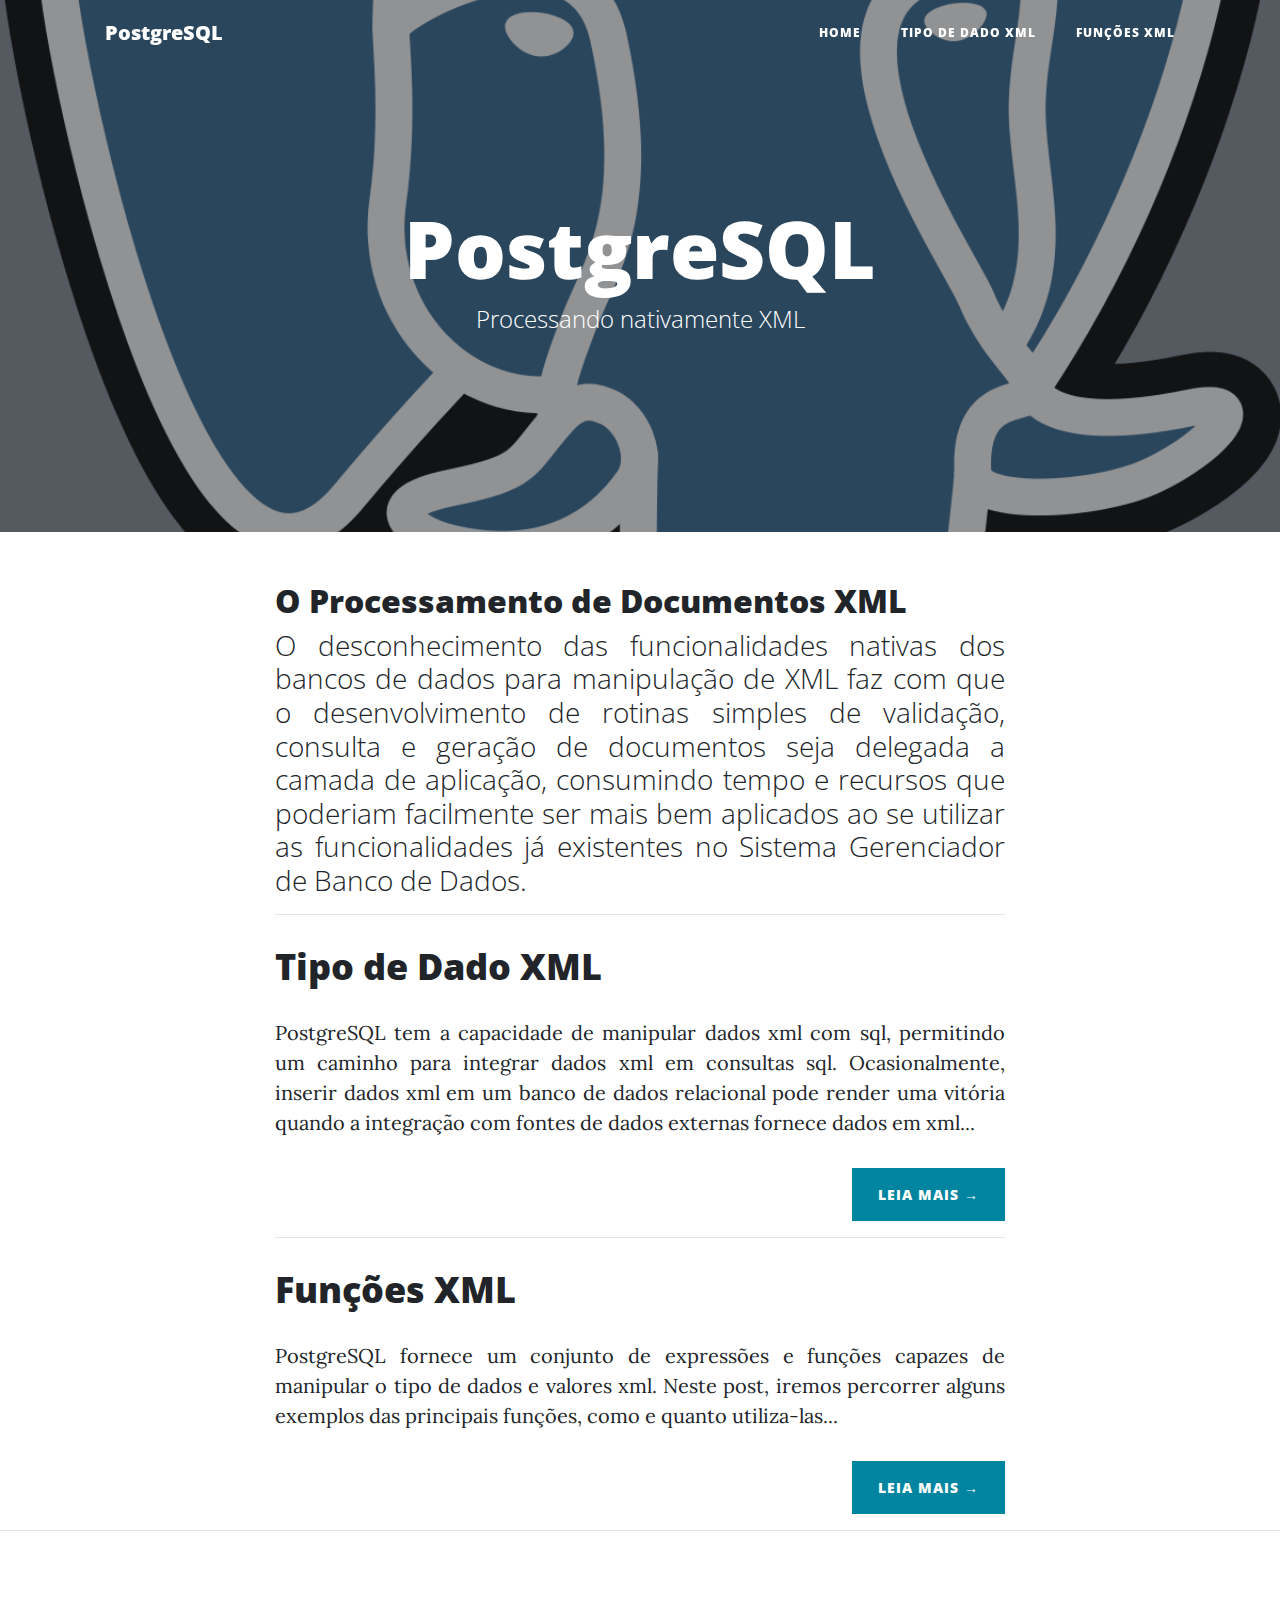
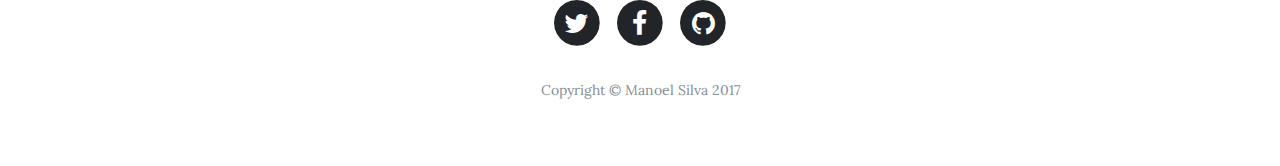
<file: index.html>
<!DOCTYPE html>
<html lang="en">

<head>

  <meta charset="utf-8">
  <meta name="viewport" content="width=device-width, initial-scale=1, shrink-to-fit=no">
  <meta name="description" content="">
  <meta name="author" content="">

  <title>PostgreSQL - XML</title>
  <link rel="icon" href="img/postgre-banner.png">

  <!-- Bootstrap core CSS -->
  <link href="vendor/bootstrap/css/bootstrap.min.css" rel="stylesheet">

  <!-- Custom fonts for this template -->
  <link href="vendor/font-awesome/css/font-awesome.min.css" rel="stylesheet" type="text/css">
  <link href='https://fonts.googleapis.com/css?family=Lora:400,700,400italic,700italic' rel='stylesheet' type='text/css'>
  <link href='https://fonts.googleapis.com/css?family=Open+Sans:300italic,400italic,600italic,700italic,800italic,400,300,600,700,800'
    rel='stylesheet' type='text/css'>

  <!-- Custom styles for this template -->
  <link href="css/blog.css" rel="stylesheet">

</head>

<body>

  <!-- Navigation -->
  <nav class="navbar navbar-expand-lg navbar-light fixed-top" id="mainNav">
    <div class="container">
      <a class="navbar-brand" href="https://www.postgresql.org/docs/10/static/index.html">PostgreSQL</a>
      <button class="navbar-toggler navbar-toggler-right" type="button" data-toggle="collapse" data-target="#navbarResponsive"
        aria-controls="navbarResponsive" aria-expanded="false" aria-label="Toggle navigation">
        Menu
        <i class="fa fa-bars"></i>
      </button>
      <div class="collapse navbar-collapse" id="navbarResponsive">
        <ul class="navbar-nav ml-auto">
          <li class="nav-item">
            <a class="nav-link" href="index.html">Home</a>
          </li>
          <li class="nav-item">
            <a class="nav-link" href="tipo-de-dado-xml.html">Tipo de dado XML</a>
          </li>
          <li class="nav-item">
            <a class="nav-link" href="funcoes-xml.html">Funções XML</a>
          </li>
        </ul>
      </div>
    </div>
  </nav>

  <!-- Page Header -->
  <header class="masthead" style="background-image: url('img/postgre-banner.png')">
    <div class="overlay"></div>
    <div class="container">
      <div class="row">
        <div class="col-lg-8 col-md-10 mx-auto">
          <div class="site-heading">
            <h1>PostgreSQL</h1>
            <span class="subheading">Processando nativamente XML</span>
          </div>
        </div>
      </div>
    </div>
  </header>

  <!-- Main Content -->
  <div class="container">
    <div class="row">
      <div class="col-lg-8 col-md-10 mx-auto post">
        <div class="post-preview">
          <h2 class="post-title">
            O Processamento de Documentos XML
          </h2>
          <h3 class="post-subtitle">
            O desconhecimento das funcionalidades nativas dos bancos de dados para manipulação de XML faz com que o desenvolvimento de
            rotinas simples de validação, consulta e geração de documentos seja delegada a camada de aplicação, consumindo
            tempo e recursos que poderiam facilmente ser mais bem aplicados ao se utilizar as funcionalidades já existentes
            no Sistema Gerenciador de Banco de Dados.
          </h3>
        </div>
        <hr>
        <div class="post-preview">
          <a href="tipo-de-dado-xml.html">
            <h3 class="post-title">
              Tipo de Dado XML
            </h3>
          </a>
          <p>
            PostgreSQL tem a capacidade de manipular dados xml com sql, permitindo um caminho para integrar dados xml em consultas sql.
            Ocasionalmente, inserir dados xml em um banco de dados relacional pode render uma vitória quando a integração
            com fontes de dados externas fornece dados em xml...
          </p>
        </div>
        <div class="clearfix">
          <a class="btn btn-primary float-right" title="Tipo de Dado XML" href="tipo-de-dado-xml.html">Leia mais &rarr;</a>
        </div>
        <hr>
        <div class="post-preview">
          <a href="funcoes-xml.html">
            <h2 class="post-title">
              Funções XML
            </h2>
          </a>
          <p>
            PostgreSQL fornece um conjunto de expressões e funções capazes de manipular o tipo de dados e valores xml. Neste post, iremos
            percorrer alguns exemplos das principais funções, como e quanto utiliza-las...
          </p>
        </div>
        <div class="clearfix">
          <a class="btn btn-primary float-right" title="Funções XML" href="funcoes-xml.html">Leia mais &rarr;</a>
        </div>
      </div>
    </div>
    <a href="#" id="back-to-top" title="Back to top">
      <i class="fa fa-chevron-up"></i>
    </a>
  </div>

  <hr>

  <!-- Footer -->
  <footer>
    <div class="container">
      <div class="row">
        <div class="col-lg-8 col-md-10 mx-auto">
          <ul class="list-inline text-center">
            <li class="list-inline-item">
              <a href="https://twitter.com/manhelsurf">
                <span class="fa-stack fa-lg">
                  <i class="fa fa-circle fa-stack-2x"></i>
                  <i class="fa fa-twitter fa-stack-1x fa-inverse"></i>
                </span>
              </a>
            </li>
            <li class="list-inline-item">
              <a href="https://www.facebook.com/manoel.junior.180">
                <span class="fa-stack fa-lg">
                  <i class="fa fa-circle fa-stack-2x"></i>
                  <i class="fa fa-facebook fa-stack-1x fa-inverse"></i>
                </span>
              </a>
            </li>
            <li class="list-inline-item">
              <a href="https://github.com/manoelsilva">
                <span class="fa-stack fa-lg">
                  <i class="fa fa-circle fa-stack-2x"></i>
                  <i class="fa fa-github fa-stack-1x fa-inverse"></i>
                </span>
              </a>
            </li>
          </ul>
          <p class="copyright text-muted">Copyright &copy; Manoel Silva 2017</p>
        </div>
      </div>
    </div>
  </footer>

  <!-- Bootstrap core JavaScript -->
  <script src="vendor/jquery/jquery.min.js"></script>
  <script src="vendor/bootstrap/js/bootstrap.bundle.min.js"></script>

  <!-- Custom scripts for this template -->
  <script src="js/blog.js"></script>

</body>

</html>
</file>
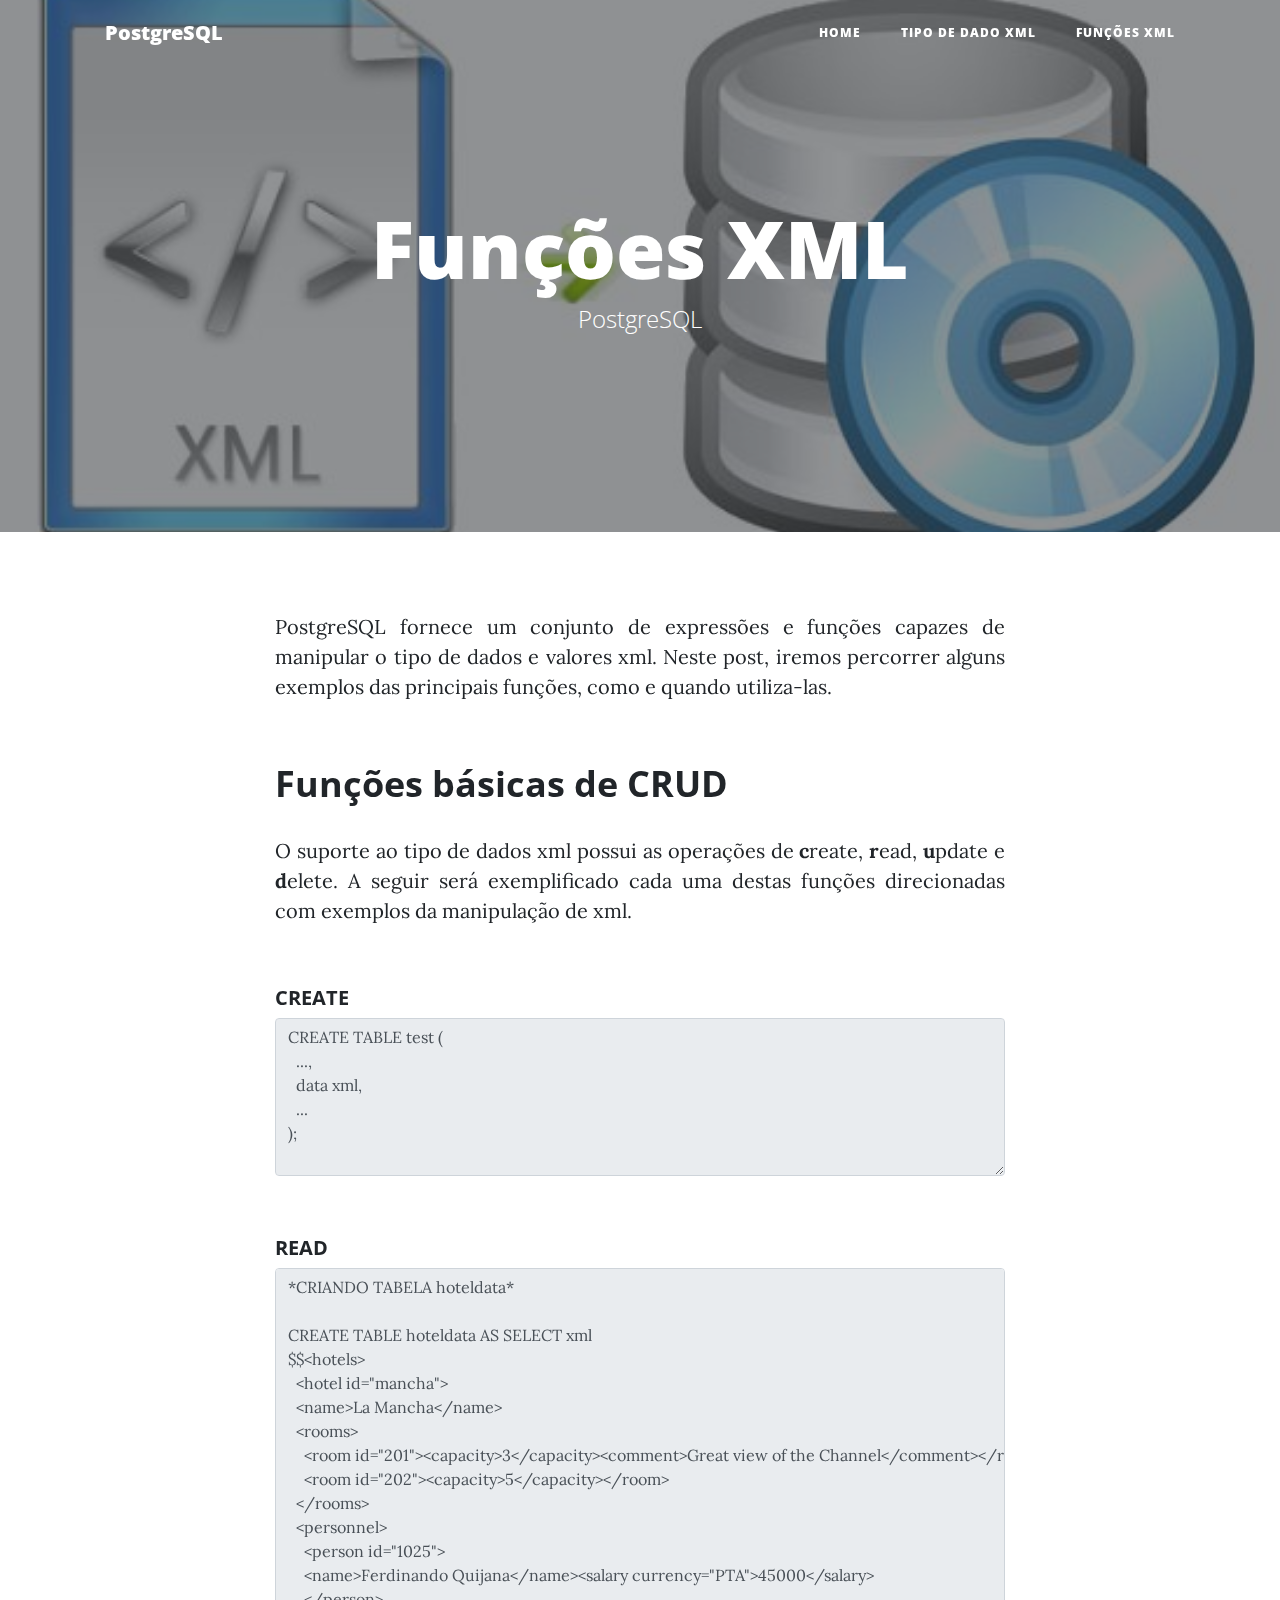
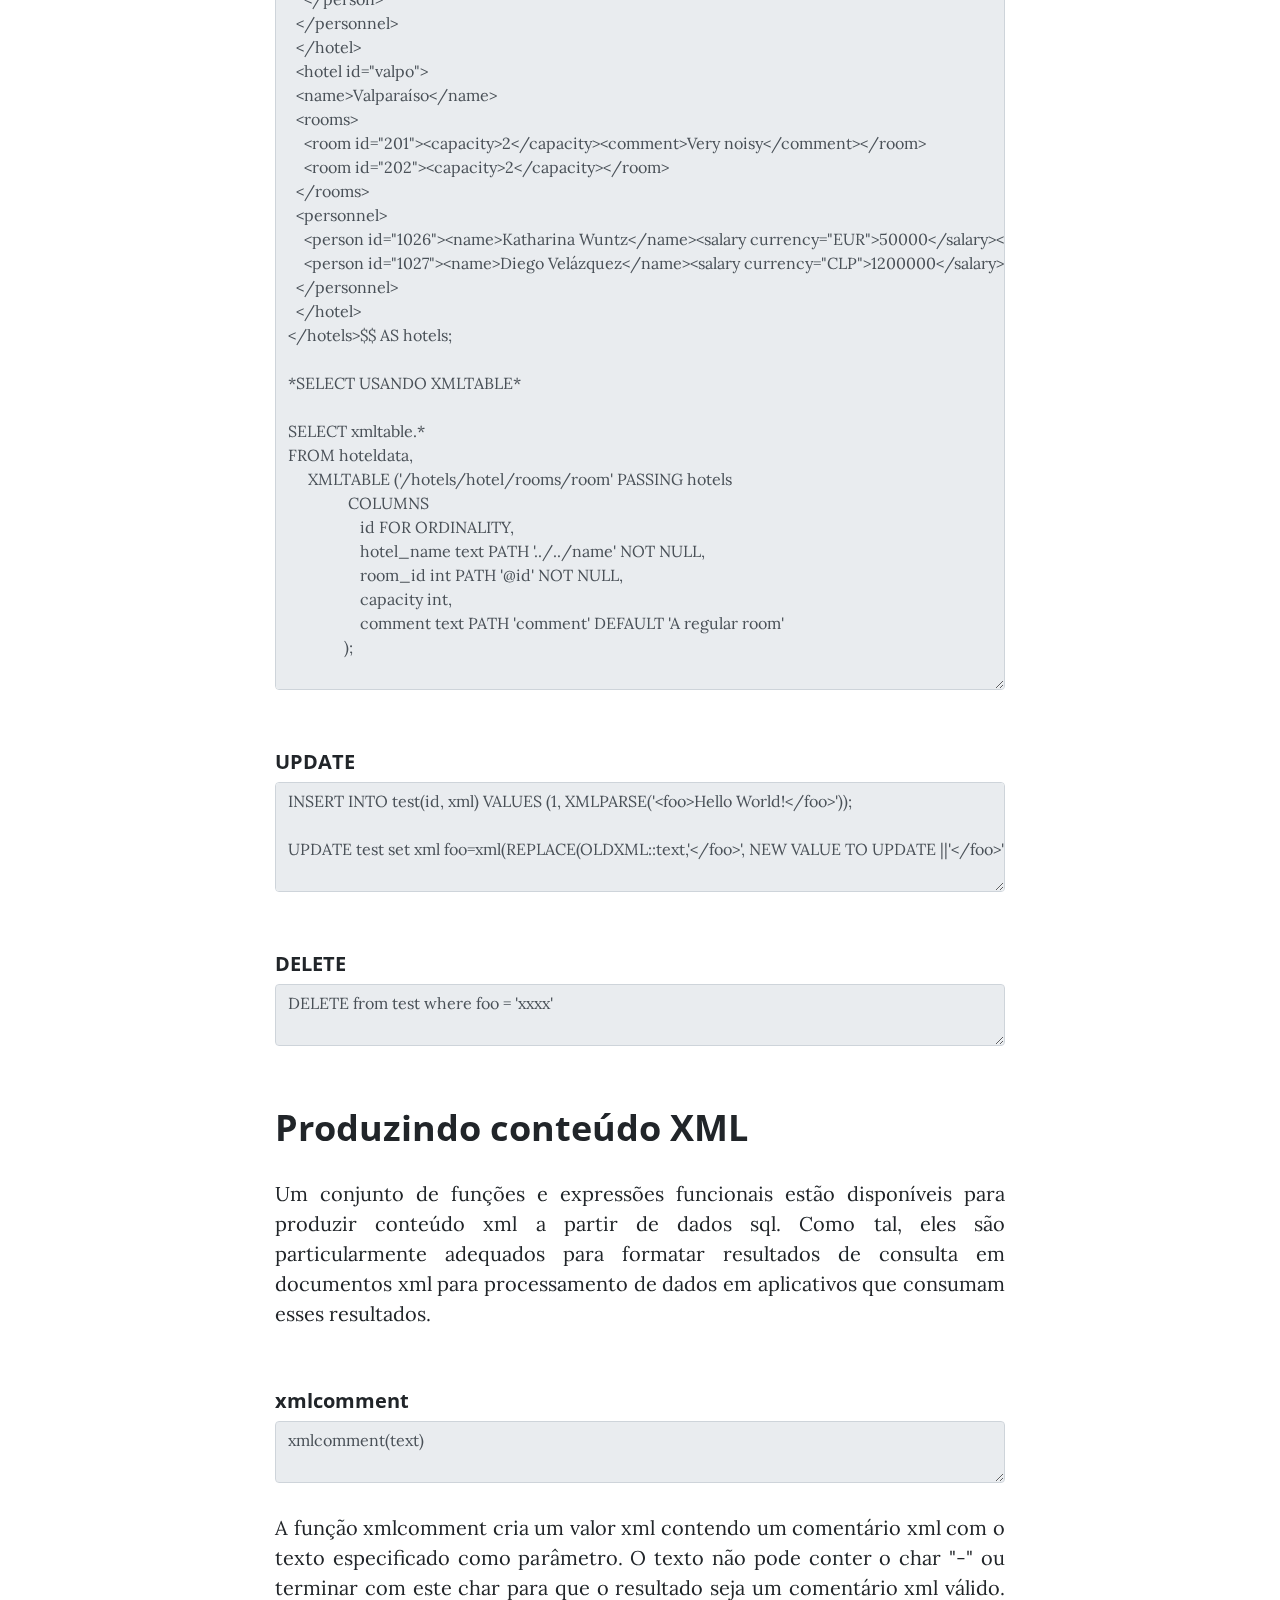
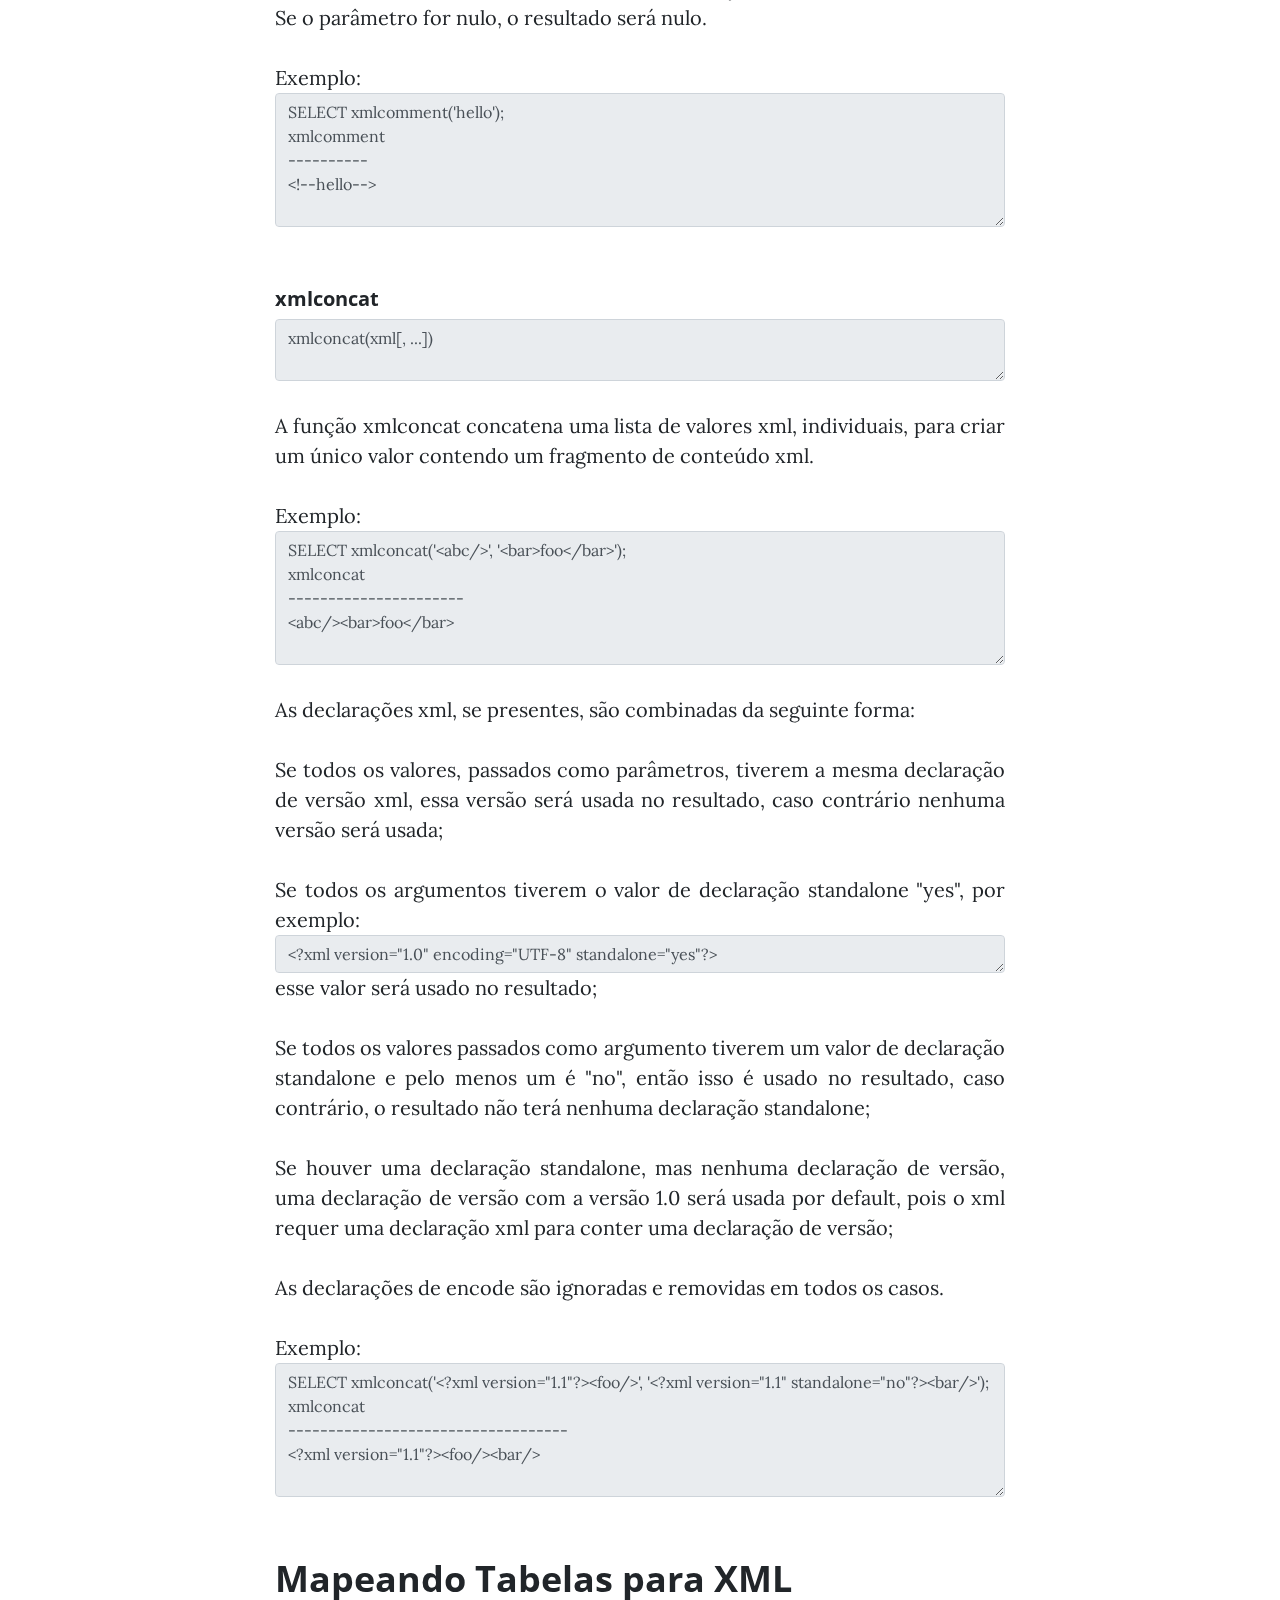
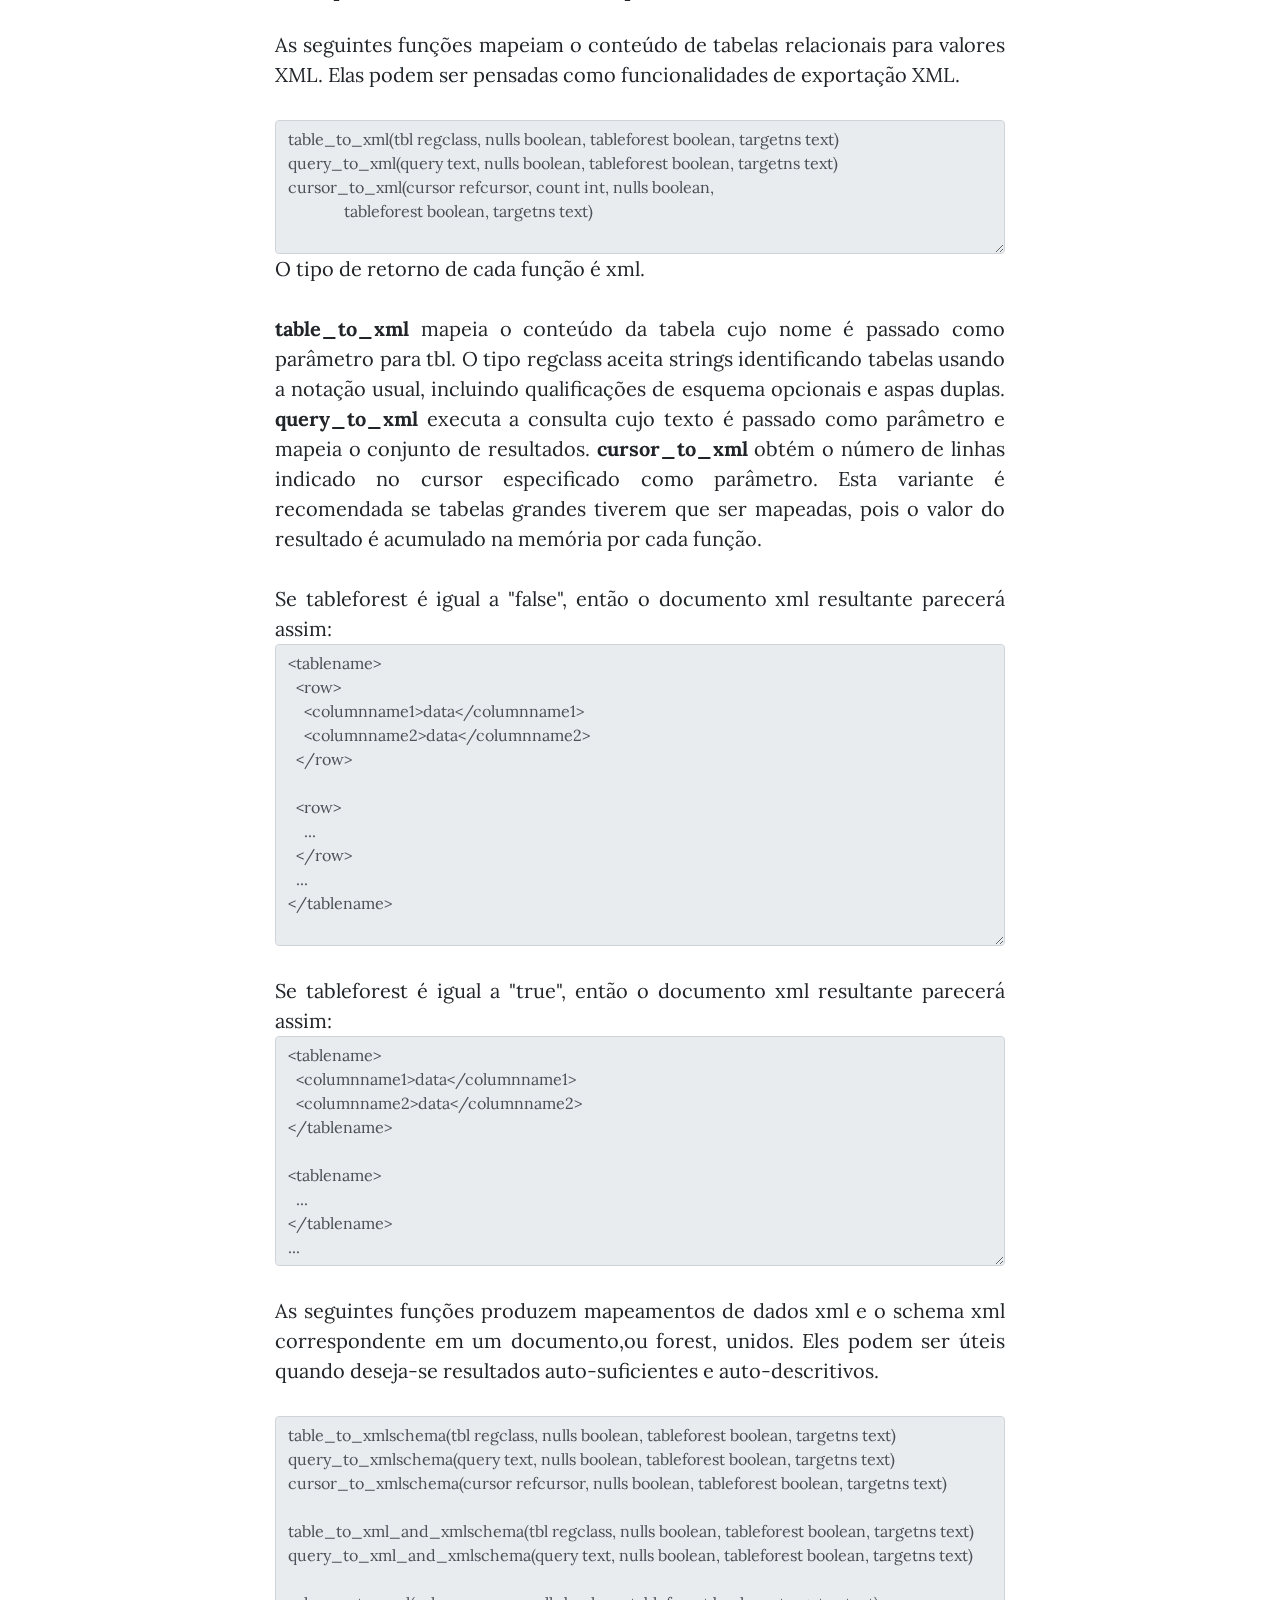
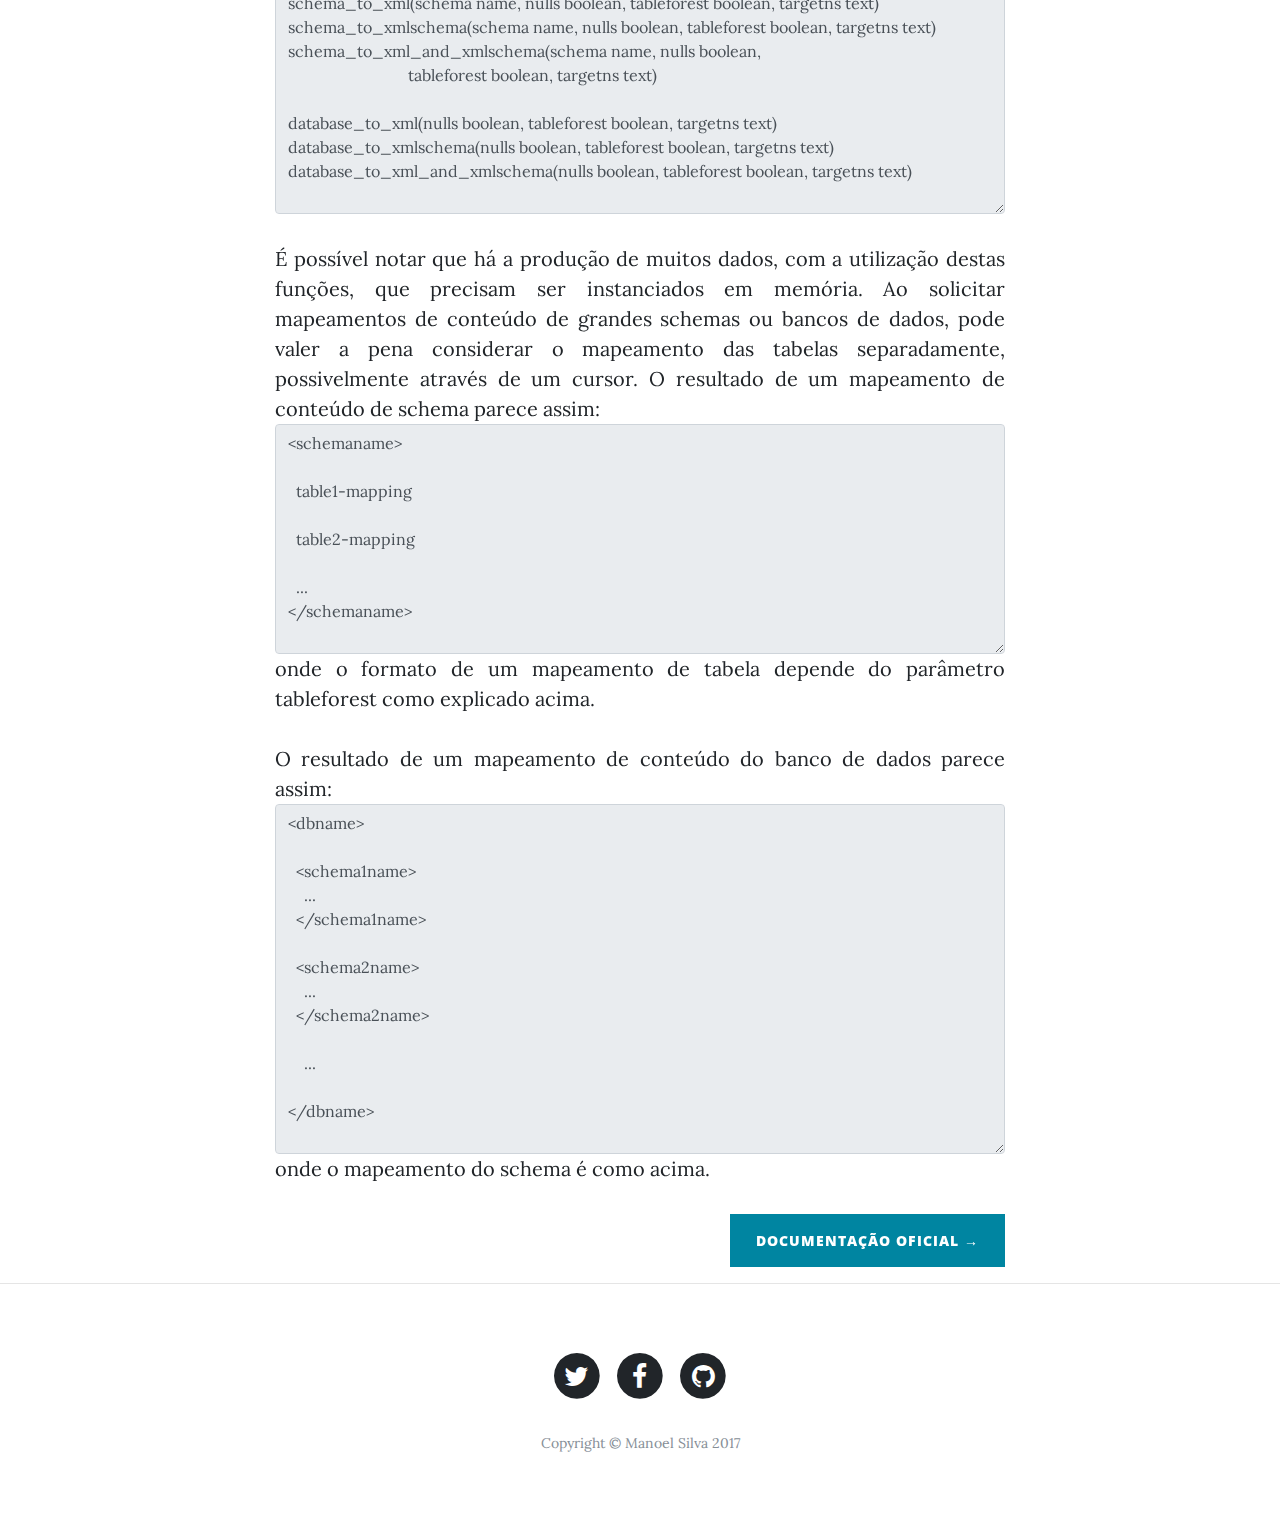
<file: funcoes-xml.html>
<!DOCTYPE html>
<html lang="en">

<head>

  <meta charset="utf-8">
  <meta name="viewport" content="width=device-width, initial-scale=1, shrink-to-fit=no">
  <meta name="description" content="">
  <meta name="author" content="">

  <title>PostgreSQL - XML</title>
  <link rel="icon" href="img/postgre-banner.png">

  <!-- Bootstrap core CSS -->
  <link href="vendor/bootstrap/css/bootstrap.min.css" rel="stylesheet">

  <!-- Custom fonts for this template -->
  <link href="vendor/font-awesome/css/font-awesome.min.css" rel="stylesheet" type="text/css">
  <link href='https://fonts.googleapis.com/css?family=Lora:400,700,400italic,700italic' rel='stylesheet' type='text/css'>
  <link href='https://fonts.googleapis.com/css?family=Open+Sans:300italic,400italic,600italic,700italic,800italic,400,300,600,700,800'
    rel='stylesheet' type='text/css'>

  <!-- Custom styles for this template -->
  <link href="css/blog.css" rel="stylesheet">

</head>

<body>

  <!-- Navigation -->
  <nav class="navbar navbar-expand-lg navbar-light fixed-top" id="mainNav">
    <div class="container">
      <a class="navbar-brand" href="https://www.postgresql.org/docs/10/static/index.html">PostgreSQL</a>
      <button class="navbar-toggler navbar-toggler-right" type="button" data-toggle="collapse" data-target="#navbarResponsive"
        aria-controls="navbarResponsive" aria-expanded="false" aria-label="Toggle navigation">
        Menu
        <i class="fa fa-bars"></i>
      </button>
      <div class="collapse navbar-collapse" id="navbarResponsive">
        <ul class="navbar-nav ml-auto">
          <li class="nav-item">
            <a class="nav-link" href="index.html">Home</a>
          </li>
          <li class="nav-item">
            <a class="nav-link" href="tipo-de-dado-xml.html">Tipo de dado XML</a>
          </li>
          <li class="nav-item">
            <a class="nav-link" href="funcoes-xml.html">Funções XML</a>
          </li>
        </ul>
      </div>
    </div>
  </nav>

  <!-- Page Header -->
  <header class="masthead" style="background-image: url('img/xml-to-db.jpg')">
    <div class="overlay"></div>
    <div class="container">
      <div class="row">
        <div class="col-lg-8 col-md-10 mx-auto">
          <div class="site-heading">
            <h1>Funções XML</h1>
            <span class="subheading">PostgreSQL</span>
          </div>
        </div>
      </div>
    </div>
  </header>

  <!-- Main Content -->
  <article>
    <div class="container">
      <div class="row">
        <div class="col-lg-8 col-md-10 mx-auto post">
          <p>
            PostgreSQL fornece um conjunto de expressões e funções capazes de manipular o tipo de dados e valores xml. Neste post, iremos
            percorrer alguns exemplos das principais funções, como e quando utiliza-las.
          </p>
          <p>
            <h3 class="section-heading">Funções básicas de CRUD</h3>
            <p>
              O suporte ao tipo de dados xml possui as operações de
              <strong>c</strong>reate,
              <strong>r</strong>ead,
              <strong>u</strong>pdate e
              <strong>d</strong>elete. A seguir será exemplificado cada uma destas funções direcionadas com exemplos da manipulação
              de xml.
            </p>
            <p>
              <h3 class="section-subheading">CREATE</h3>
              <textarea class="form-control" wrap='off' rows="6" cols="6" readonly>
CREATE TABLE test (
  ...,
  data xml,
  ...
);
              </textarea>
            </p>
            <p>
              <h3 class="section-subheading">READ</h3>
              <textarea class="form-control" wrap='off' rows="42" cols="10" readonly>
*CRIANDO TABELA hoteldata*

CREATE TABLE hoteldata AS SELECT xml
$$<hotels>
  <hotel id="mancha">
  <name>La Mancha</name>
  <rooms>
    <room id="201"><capacity>3</capacity><comment>Great view of the Channel</comment></room>
    <room id="202"><capacity>5</capacity></room>
  </rooms>
  <personnel>
    <person id="1025">
    <name>Ferdinando Quijana</name><salary currency="PTA">45000</salary>
    </person>
  </personnel>
  </hotel>
  <hotel id="valpo">
  <name>Valparaíso</name>
  <rooms>
    <room id="201"><capacity>2</capacity><comment>Very noisy</comment></room>
    <room id="202"><capacity>2</capacity></room>
  </rooms>
  <personnel>
    <person id="1026"><name>Katharina Wuntz</name><salary currency="EUR">50000</salary></person>
    <person id="1027"><name>Diego Velázquez</name><salary currency="CLP">1200000</salary></person>
  </personnel>
  </hotel>
</hotels>$$ AS hotels;

*SELECT USANDO XMLTABLE*

SELECT xmltable.*
FROM hoteldata,
     XMLTABLE ('/hotels/hotel/rooms/room' PASSING hotels
               COLUMNS
                  id FOR ORDINALITY,
                  hotel_name text PATH '../../name' NOT NULL,
                  room_id int PATH '@id' NOT NULL,
                  capacity int,
                  comment text PATH 'comment' DEFAULT 'A regular room'
              );
              </textarea>
            </p>
            <p>
              <h3 class="section-subheading">UPDATE</h3>
              <textarea class="form-control" wrap='off' rows="4" cols="10" readonly>
INSERT INTO test(id, xml) VALUES (1, XMLPARSE('<foo>Hello World!</foo>'));

UPDATE test set xml foo=xml(REPLACE(OLDXML::text,'</foo>', NEW VALUE TO UPDATE ||'</foo>')) where foo='xxxx'
              </textarea>
            </p>
            <p>
              <h3 class="section-subheading">DELETE</h3>
              <textarea class="form-control" wrap='off' rows="2" cols="10" readonly>
DELETE from test where foo = 'xxxx'
                </textarea>
            </p>
          </p>
          <p>
            <h3 class="section-heading">Produzindo conteúdo XML</h3>
            <p>
              Um conjunto de funções e expressões funcionais estão disponíveis para produzir conteúdo xml a partir de dados sql. Como tal,
              eles são particularmente adequados para formatar resultados de consulta em documentos xml para processamento
              de dados em aplicativos que consumam esses resultados.
            </p>
            <p>
              <h3 class="section-subheading">xmlcomment</h3>
              <textarea class="form-control" wrap='off' rows="2" cols="10" readonly>xmlcomment(text)</textarea>
              <p>
                A função xmlcomment cria um valor xml contendo um comentário xml com o texto especificado como parâmetro. O texto não pode
                conter o char "-" ou terminar com este char para que o resultado seja um comentário xml válido. Se o parâmetro
                for nulo, o resultado será nulo.
              </p>
              <p>
                Exemplo:
                <textarea class="form-control" wrap='off' rows="5" cols="10" readonly>SELECT xmlcomment('hello');
xmlcomment
----------
<!--hello-->
                  </textarea>
              </p>
            </p>
            <p>
              <h3 class="section-subheading">xmlconcat</h3>
              <textarea class="form-control" wrap='off' rows="2" cols="10" readonly>xmlconcat(xml[, ...])</textarea>
              <p>
                A função xmlconcat concatena uma lista de valores xml, individuais, para criar um único valor contendo um fragmento de conteúdo
                xml.
              </p>
              <p>
                Exemplo:
                <textarea class="form-control" wrap='off' rows="5" cols="10" readonly>SELECT xmlconcat('<abc/>', '<bar>foo</bar>');
xmlconcat
----------------------
<abc/><bar>foo</bar>
                  </textarea>
              </p>
              <p>
                <p>
                  As declarações xml, se presentes, são combinadas da seguinte forma:
                </p>
                <p>
                  Se todos os valores, passados como parâmetros, tiverem a mesma declaração de versão xml, essa versão será usada no resultado,
                  caso contrário nenhuma versão será usada;
                </p>
                <p>
                  Se todos os argumentos tiverem o valor de declaração standalone "yes", por exemplo:
                  <textarea class="form-control" wrap='off' rows="1" cols="1" readonly><?xml version="1.0" encoding="UTF-8" standalone="yes"?></textarea> esse valor será usado no resultado;
                </p>
                <p>
                  Se todos os valores passados como argumento tiverem um valor de declaração standalone e pelo menos um é "no", então isso
                  é usado no resultado, caso contrário, o resultado não terá nenhuma declaração standalone;
                </p>
                <p>
                  Se houver uma declaração standalone, mas nenhuma declaração de versão, uma declaração de versão com a versão 1.0 será usada
                  por default, pois o xml requer uma declaração xml para conter uma declaração de versão;
                </p>
                <p>
                  As declarações de encode são ignoradas e removidas em todos os casos.
                </p>
                <p>
                  Exemplo:
                  <textarea class="form-control" wrap='off' rows="5" cols="10" readonly>SELECT xmlconcat('<?xml version="1.1"?><foo/>', '<?xml version="1.1" standalone="no"?><bar/>');
xmlconcat
-----------------------------------
<?xml version="1.1"?><foo/><bar/>
                      </textarea>
                </p>
              </p>
            </p>
          </p>
          <p>
            <h3 class="section-heading">Mapeando Tabelas para XML</h3>
            <p>
              As seguintes funções mapeiam o conteúdo de tabelas relacionais para valores XML. Elas podem ser pensadas como funcionalidades
              de exportação XML.
            </p>
            <p>
              <textarea class="form-control" wrap='off' rows="5" cols="10" readonly>table_to_xml(tbl regclass, nulls boolean, tableforest boolean, targetns text)
query_to_xml(query text, nulls boolean, tableforest boolean, targetns text)
cursor_to_xml(cursor refcursor, count int, nulls boolean,
              tableforest boolean, targetns text)
                </textarea> O tipo de retorno de cada função é xml.
            </p>
            <p>
              <strong>table_to_xml</strong> mapeia o conteúdo da tabela cujo nome é passado como parâmetro para tbl. O tipo regclass
              aceita strings identificando tabelas usando a notação usual, incluindo qualificações de esquema opcionais e
              aspas duplas.
              <strong>query_to_xml</strong> executa a consulta cujo texto é passado como parâmetro e mapeia o conjunto de resultados.
              <strong>cursor_to_xml</strong> obtém o número de linhas indicado no cursor especificado como parâmetro. Esta variante
              é recomendada se tabelas grandes tiverem que ser mapeadas, pois o valor do resultado é acumulado na memória
              por cada função.
            </p>
            <p>
              Se tableforest é igual a "false", então o documento xml resultante parecerá assim:
              <textarea class="form-control" wrap='off' rows="12" cols="10" readonly>
<tablename>
  <row>
    <columnname1>data</columnname1>
    <columnname2>data</columnname2>
  </row>

  <row>
    ...
  </row>
  ...
</tablename>
</textarea>
            </p>
            <p>
              Se tableforest é igual a "true", então o documento xml resultante parecerá assim:
              <textarea class="form-control" wrap='off' rows="9" cols="10" readonly>
<tablename>
  <columnname1>data</columnname1>
  <columnname2>data</columnname2>
</tablename>

<tablename>
  ...
</tablename>
...</textarea>
            </p>
            <p>
              As seguintes funções produzem mapeamentos de dados xml e o schema xml correspondente em um documento,ou forest, unidos. Eles
              podem ser úteis quando deseja-se resultados auto-suficientes e auto-descritivos.
              <p>
                <textarea class="form-control" wrap='off' rows="16" cols="10" readonly>
table_to_xmlschema(tbl regclass, nulls boolean, tableforest boolean, targetns text)
query_to_xmlschema(query text, nulls boolean, tableforest boolean, targetns text)
cursor_to_xmlschema(cursor refcursor, nulls boolean, tableforest boolean, targetns text)

table_to_xml_and_xmlschema(tbl regclass, nulls boolean, tableforest boolean, targetns text)
query_to_xml_and_xmlschema(query text, nulls boolean, tableforest boolean, targetns text)

schema_to_xml(schema name, nulls boolean, tableforest boolean, targetns text)
schema_to_xmlschema(schema name, nulls boolean, tableforest boolean, targetns text)
schema_to_xml_and_xmlschema(schema name, nulls boolean, 
                              tableforest boolean, targetns text)

database_to_xml(nulls boolean, tableforest boolean, targetns text)
database_to_xmlschema(nulls boolean, tableforest boolean, targetns text)
database_to_xml_and_xmlschema(nulls boolean, tableforest boolean, targetns text)
                 </textarea>
              </p>
              <p>
                É possível notar que há a produção de muitos dados, com a utilização destas funções, que precisam ser instanciados em memória.
                Ao solicitar mapeamentos de conteúdo de grandes schemas ou bancos de dados, pode valer a pena considerar
                o mapeamento das tabelas separadamente, possivelmente através de um cursor. O resultado de um mapeamento
                de conteúdo de schema parece assim:
                <textarea class="form-control" wrap='off' rows="9" cols="10" readonly>
<schemaname>

  table1-mapping

  table2-mapping

  ...
</schemaname>
                </textarea> onde o formato de um mapeamento de tabela depende do parâmetro tableforest como explicado acima.
                <p>
                  O resultado de um mapeamento de conteúdo do banco de dados parece assim:
                  <textarea class="form-control" wrap='off' rows="14" cols="10" readonly>
<dbname>

  <schema1name>
    ...
  </schema1name>

  <schema2name>
    ...
  </schema2name>

    ...

</dbname>
                  </textarea> onde o mapeamento do schema é como acima.
                </p>
              </p>
            </p>
          </p>
          <div class="clearfix">
            <a class="btn btn-primary float-right" title="Tipo de Dado XML" href="https://www.postgresql.org/docs/9.3/static/functions-xml.html">Documentação Oficial &rarr;</a>
          </div>
        </div>
      </div>
    </div>
    <a href="#" id="back-to-top" title="Back to top">
      <i class="fa fa-chevron-up"></i>
    </a>
  </article>

  <hr>

  <!-- Footer -->
  <footer>
    <div class="container">
      <div class="row">
        <div class="col-lg-8 col-md-10 mx-auto">
          <ul class="list-inline text-center">
            <li class="list-inline-item">
              <a href="https://twitter.com/manhelsurf">
                <span class="fa-stack fa-lg">
                  <i class="fa fa-circle fa-stack-2x"></i>
                  <i class="fa fa-twitter fa-stack-1x fa-inverse"></i>
                </span>
              </a>
            </li>
            <li class="list-inline-item">
              <a href="https://www.facebook.com/manoel.junior.180">
                <span class="fa-stack fa-lg">
                  <i class="fa fa-circle fa-stack-2x"></i>
                  <i class="fa fa-facebook fa-stack-1x fa-inverse"></i>
                </span>
              </a>
            </li>
            <li class="list-inline-item">
              <a href="https://github.com/manoelsilva">
                <span class="fa-stack fa-lg">
                  <i class="fa fa-circle fa-stack-2x"></i>
                  <i class="fa fa-github fa-stack-1x fa-inverse"></i>
                </span>
              </a>
            </li>
          </ul>
          <p class="copyright text-muted">Copyright &copy; Manoel Silva 2017</p>
        </div>
      </div>
    </div>
  </footer>

  <!-- Bootstrap core JavaScript -->
  <script src="vendor/jquery/jquery.min.js"></script>
  <script src="vendor/bootstrap/js/bootstrap.bundle.min.js"></script>

  <!-- Custom scripts for this template -->
  <script src="js/blog.js"></script>

</body>


</html>
</file>
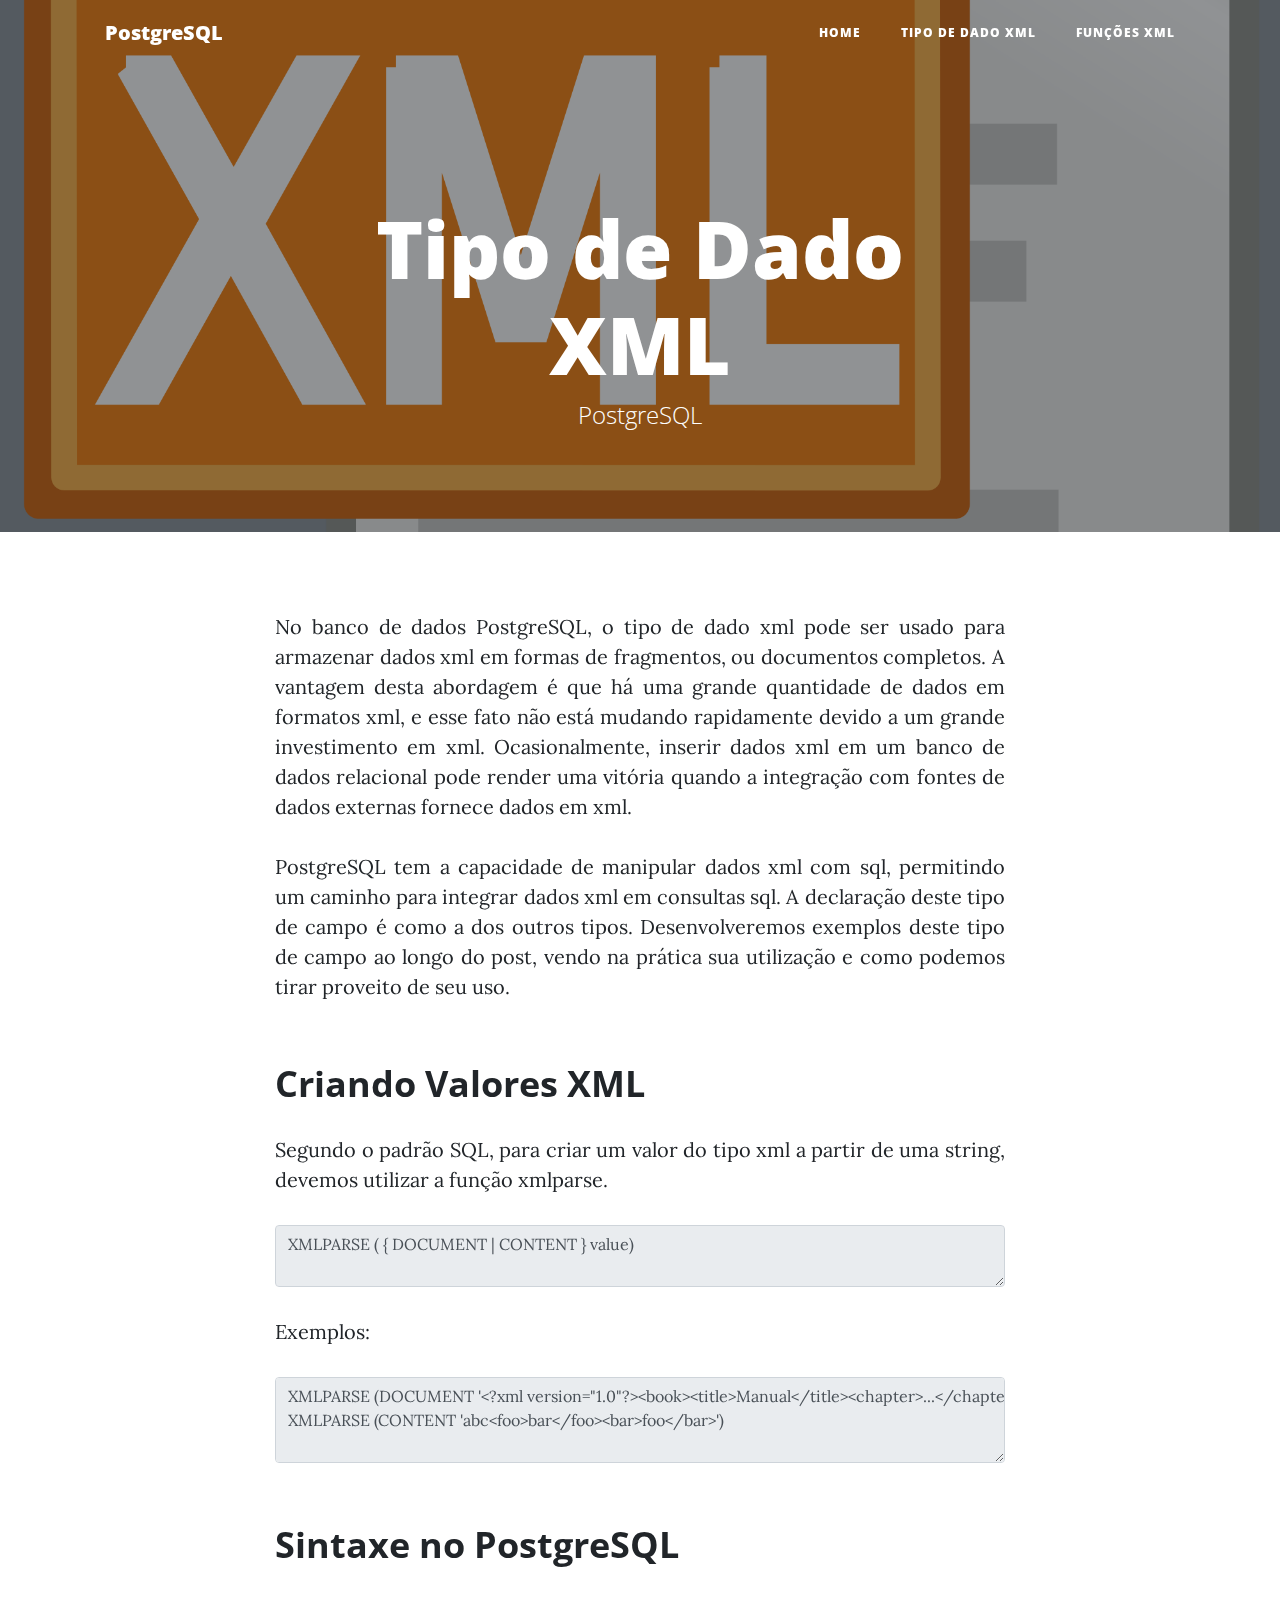
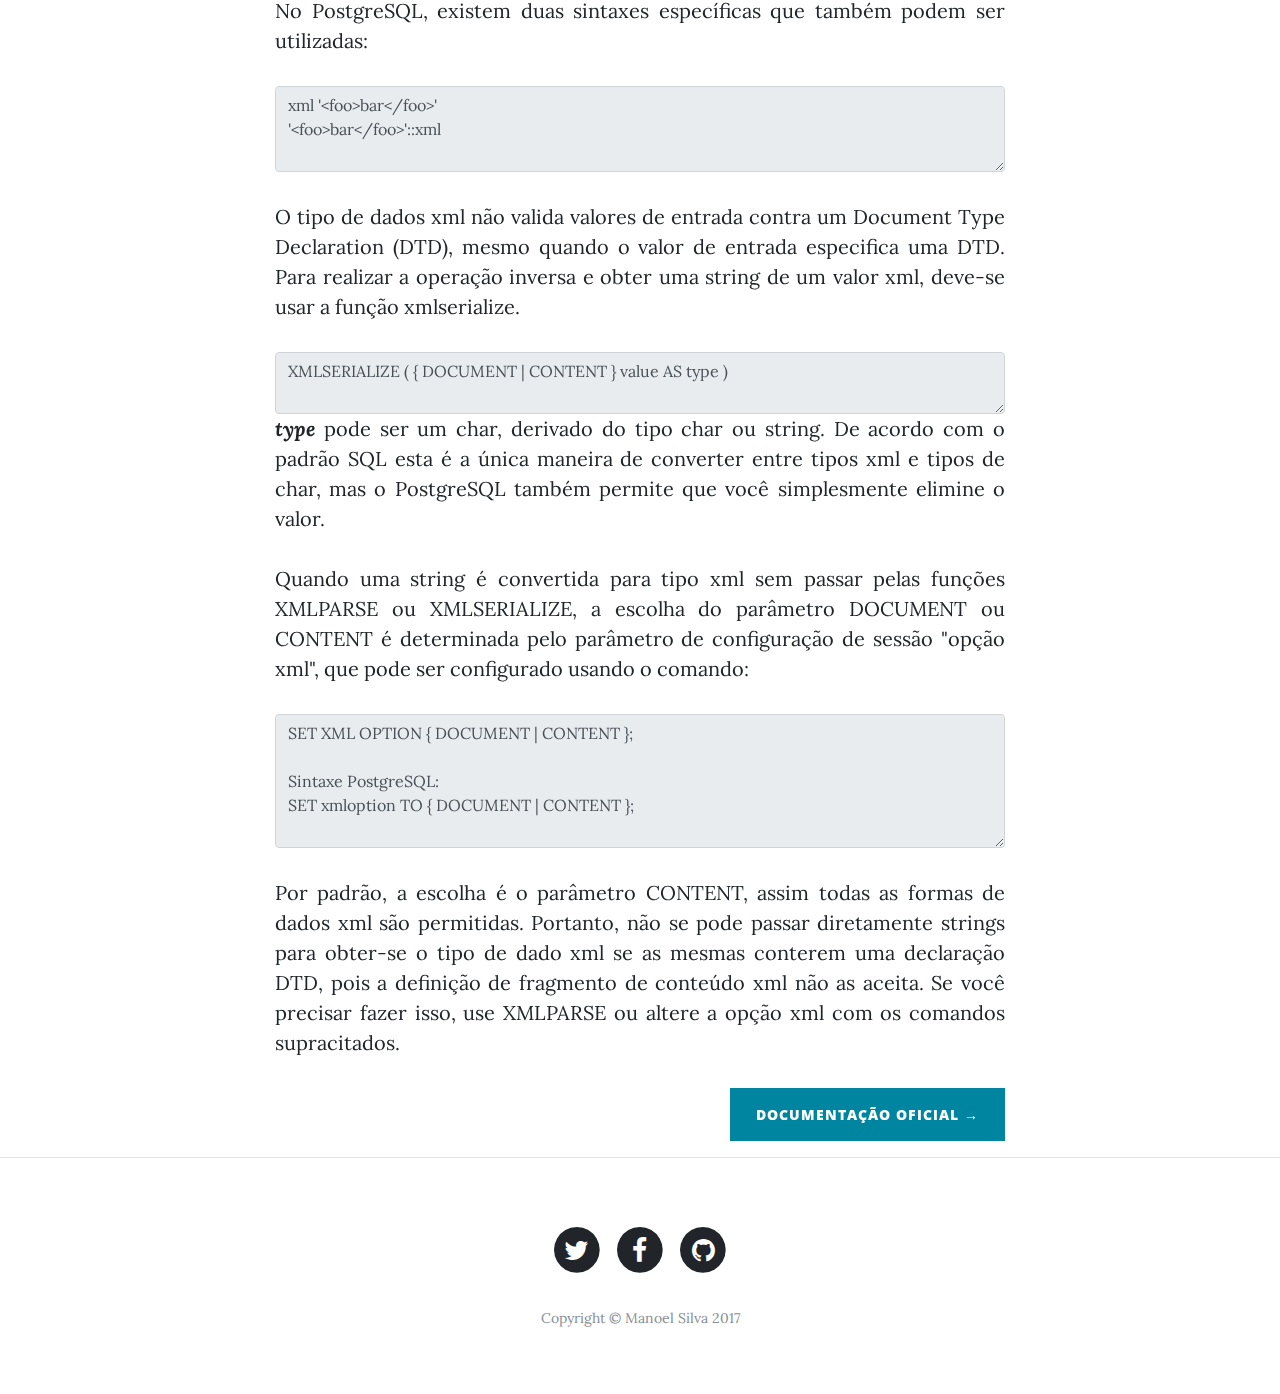
<file: tipo-de-dado-xml.html>
<!DOCTYPE html>
<html lang="en">

<head>

  <meta charset="utf-8">
  <meta name="viewport" content="width=device-width, initial-scale=1, shrink-to-fit=no">
  <meta name="description" content="">
  <meta name="author" content="">

  <title>PostgreSQL - XML</title>
  <link rel="icon" href="img/postgre-banner.png">

  <!-- Bootstrap core CSS -->
  <link href="vendor/bootstrap/css/bootstrap.min.css" rel="stylesheet">

  <!-- Custom fonts for this template -->
  <link href="vendor/font-awesome/css/font-awesome.min.css" rel="stylesheet" type="text/css">
  <link href='https://fonts.googleapis.com/css?family=Lora:400,700,400italic,700italic' rel='stylesheet' type='text/css'>
  <link href='https://fonts.googleapis.com/css?family=Open+Sans:300italic,400italic,600italic,700italic,800italic,400,300,600,700,800'
    rel='stylesheet' type='text/css'>

  <!-- Custom styles for this template -->
  <link href="css/blog.css" rel="stylesheet">

</head>

<body>

  <!-- Navigation -->
  <nav class="navbar navbar-expand-lg navbar-light fixed-top" id="mainNav">
    <div class="container">
      <a class="navbar-brand" href="https://www.postgresql.org/docs/10/static/index.html">PostgreSQL</a>
      <button class="navbar-toggler navbar-toggler-right" type="button" data-toggle="collapse" data-target="#navbarResponsive"
        aria-controls="navbarResponsive" aria-expanded="false" aria-label="Toggle navigation">
        Menu
        <i class="fa fa-bars"></i>
      </button>
      <div class="collapse navbar-collapse" id="navbarResponsive">
        <ul class="navbar-nav ml-auto">
          <li class="nav-item">
            <a class="nav-link" href="index.html">Home</a>
          </li>
          <li class="nav-item">
            <a class="nav-link" href="tipo-de-dado-xml.html">Tipo de dado XML</a>
          </li>
          <li class="nav-item">
            <a class="nav-link" href="funcoes-xml.html">Funções XML</a>
          </li>
        </ul>
      </div>
    </div>
  </nav>

  <!-- Page Header -->
  <header id="xml-img" class="masthead" style="background-image: url('img/arquivo-xml.png');">
    <div class="overlay"></div>
    <div class="container">
      <div class="row">
        <div class="col-lg-8 col-md-10 mx-auto">
          <div class="site-heading">
            <h1>Tipo de Dado XML</h1>
            <span class="subheading">PostgreSQL</span>
          </div>
        </div>
      </div>
    </div>
  </header>

  <!-- Main Content -->
  <article>
    <div class="container">
      <div class="row">
        <div class="col-lg-8 col-md-10 mx-auto post">
          <p>
            No banco de dados PostgreSQL, o tipo de dado xml pode ser usado para armazenar dados xml em formas de fragmentos, ou documentos
            completos. A vantagem desta abordagem é que há uma grande quantidade de dados em formatos xml, e esse fato não
            está mudando rapidamente devido a um grande investimento em xml. Ocasionalmente, inserir dados xml em um banco
            de dados relacional pode render uma vitória quando a integração com fontes de dados externas fornece dados em
            xml.
          </p>
          <p>
            PostgreSQL tem a capacidade de manipular dados xml com sql, permitindo um caminho para integrar dados xml em consultas sql.
            A declaração deste tipo de campo é como a dos outros tipos. Desenvolveremos exemplos deste tipo de campo ao longo
            do post, vendo na prática sua utilização e como podemos tirar proveito de seu uso.
          </p>

          <p>
            <h3 class="section-heading">Criando Valores XML</h3>
            <p>
              Segundo o padrão SQL, para criar um valor do tipo xml a partir de uma string, devemos utilizar a função xmlparse.
            </p>
            <textarea class="form-control" wrap='off' rows="2" cols="10" readonly>XMLPARSE ( { DOCUMENT | CONTENT } value)                        
              </textarea>
          </p>

          <p>
            <p>
              Exemplos:
            </p>
            <textarea class="form-control" wrap='off' rows="3" cols="20" readonly>XMLPARSE (DOCUMENT '<?xml version="1.0"?><book><title>Manual</title><chapter>...</chapter></book>')
XMLPARSE (CONTENT 'abc<foo>bar</foo><bar>foo</bar>')</textarea>
          </p>

          <p>
            <h3 class="section-heading">Sintaxe no PostgreSQL</h3>
            <p>
              No PostgreSQL, existem duas sintaxes específicas que também podem ser utilizadas:
            </p>
            <textarea class="form-control" wrap='off' rows="3" cols="20" readonly>xml '<foo>bar</foo>'                
'<foo>bar</foo>'::xml</textarea>
            <p>
              O tipo de dados xml não valida valores de entrada contra um Document Type Declaration (DTD), mesmo quando o valor de entrada
              especifica uma DTD. Para realizar a operação inversa e obter uma string de um valor xml, deve-se usar a função
              xmlserialize.
              <p>
                <textarea class="form-control" wrap='off' rows="2" cols="20" readonly>XMLSERIALIZE ( { DOCUMENT | CONTENT } value AS type )</textarea>
                <strong>
                  <em>type</em>
                </strong> pode ser um char, derivado do tipo char ou string. De acordo com o padrão SQL esta é a única maneira de converter
                entre tipos xml e tipos de char, mas o PostgreSQL também permite que você simplesmente elimine o valor.
              </p>
              <p>
                Quando uma string é convertida para tipo xml sem passar pelas funções XMLPARSE ou XMLSERIALIZE, a escolha do parâmetro DOCUMENT
                ou CONTENT é determinada pelo parâmetro de configuração de sessão "opção xml", que pode ser configurado usando
                o comando:
                <p>
                  <textarea class="form-control" wrap='off' rows="5" cols="20" readonly>SET XML OPTION { DOCUMENT | CONTENT };

Sintaxe PostgreSQL:
SET xmloption TO { DOCUMENT | CONTENT };
                      </textarea>
                </p>
                <p>
                  Por padrão, a escolha é o parâmetro CONTENT, assim todas as formas de dados xml são permitidas. Portanto, não se pode passar
                  diretamente strings para obter-se o tipo de dado xml se as mesmas conterem uma declaração DTD, pois a definição
                  de fragmento de conteúdo xml não as aceita. Se você precisar fazer isso, use XMLPARSE ou altere a opção
                  xml com os comandos supracitados.
                </p>
              </p>
            </p>
          </p>

          <div class="clearfix">
            <a class="btn btn-primary float-right" title="Tipo de Dado XML" href="https://www.postgresql.org/docs/9.3/static/datatype-xml.html">Documentação Oficial &rarr;</a>
          </div>
        </div>
      </div>
    </div>
    <a href="#" id="back-to-top" title="Back to top">
      <i class="fa fa-chevron-up"></i>
    </a>
  </article>

  <hr>

  <!-- Footer -->
  <footer>
    <div class="container">
      <div class="row">
        <div class="col-lg-8 col-md-10 mx-auto">
          <ul class="list-inline text-center">
            <li class="list-inline-item">
              <a href="https://twitter.com/manhelsurf">
                <span class="fa-stack fa-lg">
                  <i class="fa fa-circle fa-stack-2x"></i>
                  <i class="fa fa-twitter fa-stack-1x fa-inverse"></i>
                </span>
              </a>
            </li>
            <li class="list-inline-item">
              <a href="https://www.facebook.com/manoel.junior.180">
                <span class="fa-stack fa-lg">
                  <i class="fa fa-circle fa-stack-2x"></i>
                  <i class="fa fa-facebook fa-stack-1x fa-inverse"></i>
                </span>
              </a>
            </li>
            <li class="list-inline-item">
              <a href="https://github.com/manoelsilva">
                <span class="fa-stack fa-lg">
                  <i class="fa fa-circle fa-stack-2x"></i>
                  <i class="fa fa-github fa-stack-1x fa-inverse"></i>
                </span>
              </a>
            </li>
          </ul>
          <p class="copyright text-muted">Copyright &copy; Manoel Silva 2017</p>
        </div>
      </div>
    </div>
  </footer>

  <!-- Bootstrap core JavaScript -->
  <script src="vendor/jquery/jquery.min.js"></script>
  <script src="vendor/bootstrap/js/bootstrap.bundle.min.js"></script>

  <!-- Custom scripts for this template -->
  <script src="js/blog.js"></script>

</body>

</html>
</file>
<file: css/blog.css>
body {
  font-size: 20px;
  color: #212529;
  font-family: 'Lora', 'Times New Roman', serif; }

p {
  line-height: 1.5;
  margin: 30px 0; }
  p a {
    text-decoration: underline; }

h1,
h2,
h3,
h4,
h5,
h6 {
  font-weight: 800;
  font-family: 'Open Sans', 'Helvetica Neue', Helvetica, Arial, sans-serif; }

a {
  color: #212529;
  -webkit-transition: all 0.2s;
  -moz-transition: all 0.2s;
  transition: all 0.2s; }
  a:focus, a:hover {
    color: #0085A1; }

blockquote {
  font-style: italic;
  color: #868e96; }

.section-heading {
  font-size: 36px;
  font-weight: 700;
  margin-top: 60px; }

.section-subheading {
  font-size: 20px;
  font-weight: 700;
  margin-top: 60px; }

.caption {
  font-size: 14px;
  font-style: italic;
  display: block;
  margin: 0;
  padding: 10px;
  text-align: center;
  border-bottom-right-radius: 5px;
  border-bottom-left-radius: 5px; }

::-moz-selection {
  color: #fff;
  background: #0085A1;
  text-shadow: none; }

::selection {
  color: #fff;
  background: #0085A1;
  text-shadow: none; }

img::selection {
  color: #fff;
  background: transparent; }

img::-moz-selection {
  color: #fff;
  background: transparent; }

body {
  -webkit-tap-highlight-color: #0085A1; }

#mainNav {
  position: absolute;
  border-bottom: 1px solid #e9ecef;
  background-color: white;
  font-family: 'Open Sans', 'Helvetica Neue', Helvetica, Arial, sans-serif; }
  #mainNav .navbar-brand {
    font-weight: 800;
    color: #343a40; }
  #mainNav .navbar-toggler {
    font-size: 12px;
    font-weight: 800;
    padding: 13px;
    text-transform: uppercase;
    color: #343a40; }
  #mainNav .navbar-nav > li.nav-item > a {
    font-size: 12px;
    font-weight: 800;
    letter-spacing: 1px;
    text-transform: uppercase; }
  @media only screen and (min-width: 992px) {
    #mainNav {
      border-bottom: 1px solid transparent;
      background: transparent; }
      #mainNav .navbar-brand {
        padding: 10px 20px;
        color: #fff; }
        #mainNav .navbar-brand:focus, #mainNav .navbar-brand:hover {
          color: rgba(255, 255, 255, 0.8); }
      #mainNav .navbar-nav > li.nav-item > a {
        padding: 10px 20px;
        color: #fff; }
        #mainNav .navbar-nav > li.nav-item > a:focus, #mainNav .navbar-nav > li.nav-item > a:hover {
          color: rgba(255, 255, 255, 0.8); } }
  @media only screen and (min-width: 992px) {
    #mainNav {
      -webkit-transition: background-color 0.2s;
      -moz-transition: background-color 0.2s;
      transition: background-color 0.2s;
      /* Force Hardware Acceleration in WebKit */
      -webkit-transform: translate3d(0, 0, 0);
      -moz-transform: translate3d(0, 0, 0);
      -ms-transform: translate3d(0, 0, 0);
      -o-transform: translate3d(0, 0, 0);
      transform: translate3d(0, 0, 0);
      -webkit-backface-visibility: hidden; }
      #mainNav.is-fixed {
        /* when the user scrolls down, we hide the header right above the viewport */
        position: fixed;
        top: -67px;
        -webkit-transition: -webkit-transform 0.2s;
        -moz-transition: -moz-transform 0.2s;
        transition: transform 0.2s;
        border-bottom: 1px solid white;
        background-color: rgba(255, 255, 255, 0.9); }
        #mainNav.is-fixed .navbar-brand {
          color: #212529; }
          #mainNav.is-fixed .navbar-brand:focus, #mainNav.is-fixed .navbar-brand:hover {
            color: #0085A1; }
        #mainNav.is-fixed .navbar-nav > li.nav-item > a {
          color: #212529; }
          #mainNav.is-fixed .navbar-nav > li.nav-item > a:focus, #mainNav.is-fixed .navbar-nav > li.nav-item > a:hover {
            color: #0085A1; }
      #mainNav.is-visible {
        /* if the user changes the scrolling direction, we show the header */
        -webkit-transform: translate3d(0, 100%, 0);
        -moz-transform: translate3d(0, 100%, 0);
        -ms-transform: translate3d(0, 100%, 0);
        -o-transform: translate3d(0, 100%, 0);
        transform: translate3d(0, 100%, 0); } }

header.masthead {
  margin-bottom: 50px;
  background: no-repeat center center;
  background-color: #868e96;
  background-attachment: scroll;
  position: relative;
  -webkit-background-size: cover;
  -moz-background-size: cover;
  -o-background-size: cover;
  background-size: cover; }
  header.masthead .overlay {
    position: absolute;
    top: 0;
    left: 0;
    height: 100%;
    width: 100%;
    background-color: #212529;
    opacity: 0.5; }
  header.masthead .page-heading,
  header.masthead .post-heading,
  header.masthead .site-heading {
    padding: 200px 0 150px;
    color: white; }
    @media only screen and (min-width: 768px) {
      header.masthead .page-heading,
      header.masthead .post-heading,
      header.masthead .site-heading {
        padding: 200px 0; } }
  header.masthead .page-heading,
  header.masthead .site-heading {
    text-align: center; }
    header.masthead .page-heading h1,
    header.masthead .site-heading h1 {
      font-size: 50px;
      margin-top: 0; }
    header.masthead .page-heading .subheading,
    header.masthead .site-heading .subheading {
      font-size: 24px;
      font-weight: 300;
      line-height: 1.1;
      display: block;
      margin: 10px 0 0;
      font-family: 'Open Sans', 'Helvetica Neue', Helvetica, Arial, sans-serif; }
    @media only screen and (min-width: 768px) {
      header.masthead .page-heading h1,
      header.masthead .site-heading h1 {
        font-size: 80px; } }
  header.masthead .post-heading h1 {
    font-size: 35px; }
  header.masthead .post-heading .meta,
  header.masthead .post-heading .subheading {
    line-height: 1.1;
    display: block; }
  header.masthead .post-heading .subheading {
    font-size: 24px;
    font-weight: 600;
    margin: 10px 0 30px;
    font-family: 'Open Sans', 'Helvetica Neue', Helvetica, Arial, sans-serif; }
  header.masthead .post-heading .meta {
    font-size: 20px;
    font-weight: 300;
    font-style: italic;
    font-family: 'Lora', 'Times New Roman', serif; }
    header.masthead .post-heading .meta a {
      color: #fff; }
  @media only screen and (min-width: 768px) {
    header.masthead .post-heading h1 {
      font-size: 55px; }
    header.masthead .post-heading .subheading {
      font-size: 30px; } }

.post-preview > a {
  color: #212529; }
  .post-preview > a:focus, .post-preview > a:hover {
    text-decoration: none;
    color: #0085A1; }
  .post-preview > a > .post-title {
    font-size: 30px;
    margin-top: 30px;
    margin-bottom: 10px; }
  .post-preview > a > .post-subtitle {
    font-weight: 300;
    margin: 0 0 10px; }
    .post-preview > .post-subtitle {
      font-weight: 300;
      margin: 0 0 10px; }

.post-preview > .post-meta {
  font-size: 18px;
  font-style: italic;
  margin-top: 0;
  color: #868e96; }
  .post-preview > .post-meta > a {
    text-decoration: none;
    color: #212529; }
    .post-preview > .post-meta > a:focus, .post-preview > .post-meta > a:hover {
      text-decoration: underline;
      color: #0085A1; }

@media only screen and (min-width: 768px) {
  .post-preview > a > .post-title {
    font-size: 36px; } }

.floating-label-form-group {
  font-size: 14px;
  position: relative;
  margin-bottom: 0;
  padding-bottom: 0.5em;
  border-bottom: 1px solid #dee2e6; }
  .floating-label-form-group input,
  .floating-label-form-group textarea {
    font-size: 1.5em;
    position: relative;
    z-index: 1;
    padding: 0;
    resize: none;
    border: none;
    border-radius: 0;
    background: none;
    box-shadow: none !important;
    font-family: 'Lora', 'Times New Roman', serif; }
    .floating-label-form-group input::-webkit-input-placeholder,
    .floating-label-form-group textarea::-webkit-input-placeholder {
      color: #868e96;
      font-family: 'Lora', 'Times New Roman', serif; }
  .floating-label-form-group label {
    font-size: 0.85em;
    line-height: 1.764705882em;
    position: relative;
    z-index: 0;
    top: 2em;
    display: block;
    margin: 0;
    -webkit-transition: top 0.3s ease, opacity 0.3s ease;
    -moz-transition: top 0.3s ease, opacity 0.3s ease;
    -ms-transition: top 0.3s ease, opacity 0.3s ease;
    transition: top 0.3s ease, opacity 0.3s ease;
    vertical-align: middle;
    vertical-align: baseline;
    opacity: 0; }
  .floating-label-form-group .help-block {
    margin: 15px 0; }

.floating-label-form-group-with-value label {
  top: 0;
  opacity: 1; }

.floating-label-form-group-with-focus label {
  color: #0085A1; }

form .form-group:first-child .floating-label-form-group {
  border-top: 1px solid #dee2e6; }

footer {
  padding: 50px 0 65px; }
  footer .list-inline {
    margin: 0;
    padding: 0; }
  footer .copyright {
    font-size: 14px;
    margin-bottom: 0;
    text-align: center; }

.btn {
  font-size: 14px;
  font-weight: 800;
  padding: 15px 25px;
  letter-spacing: 1px;
  text-transform: uppercase;
  border-radius: 0;
  font-family: 'Open Sans', 'Helvetica Neue', Helvetica, Arial, sans-serif; }

.btn-primary {
  background-color: #0085A1;
  border-color: #0085A1; }
  .btn-primary:hover, .btn-primary:focus, .btn-primary:active {
    color: #fff;
    background-color: #00657b !important;
    border-color: #00657b !important; }

.btn-lg {
  font-size: 16px;
  padding: 25px 35px; }

.post {
  text-align: justify;
}

@media only screen and (min-width: 900px) {
  #xml-img{
    height: 532px;
  }
}

@media only screen and (max-width: 400px) {
  #xml-img{
    height: 446px;
  }
}

#back-to-top {
  position: fixed;
  bottom: 40px;
  right: 40px;
  z-index: 9999;
  width: 40px;
  height: 40px;
  text-align: center;
  line-height: 30px;
  color: #444;
  cursor: pointer;
  border: 0;
  border-radius: 2px;
  text-decoration: none;
  transition: opacity 0.2s ease-out;
  opacity: 0;
}
#back-to-top:hover {
  background: #e9ebec;
}
#back-to-top.show {
  opacity: 1;
}
#content {
  height: 2000px;
}
</file>
